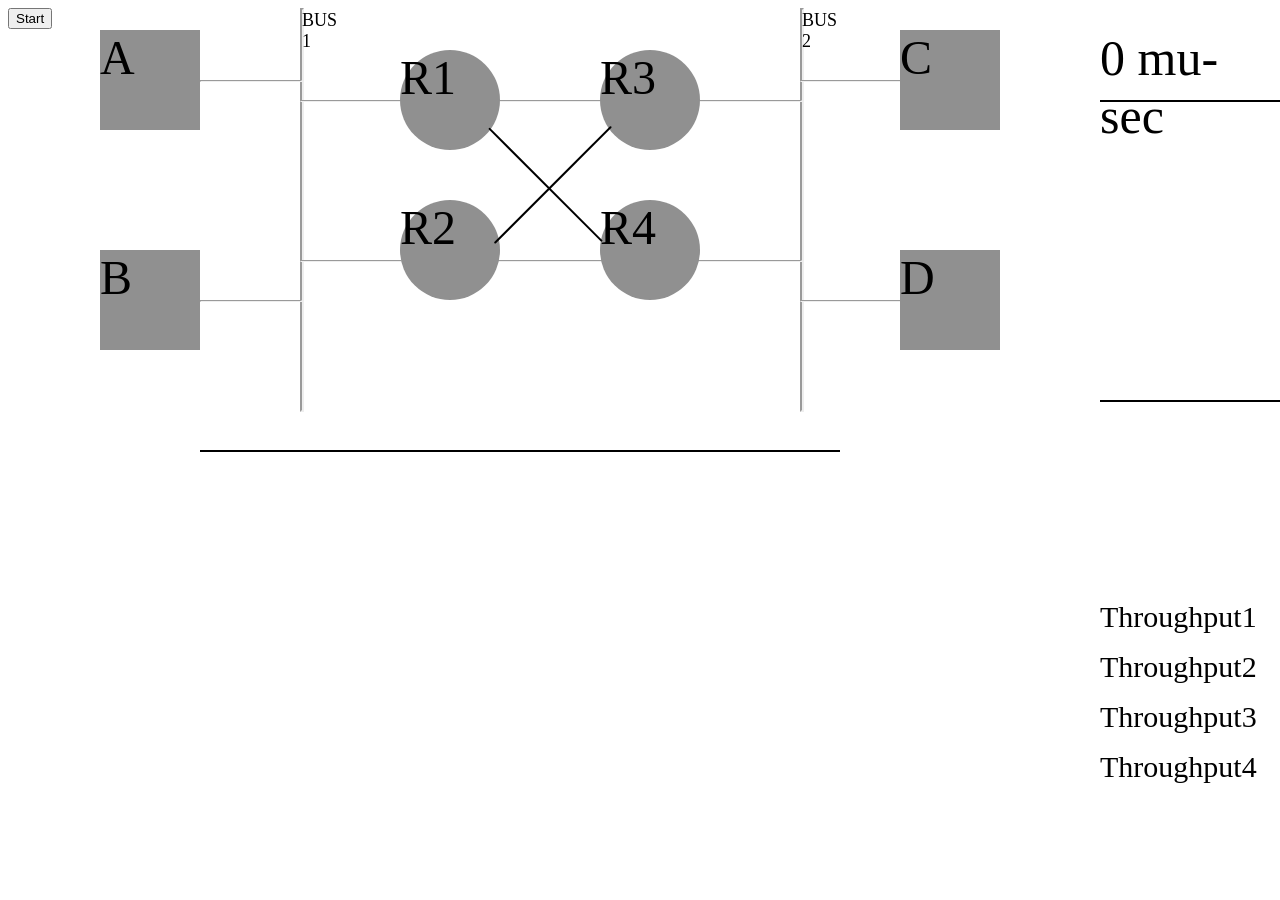
<file: pythonCode/index.html>
﻿<!-- Referenced Javascript, HTML and CSS documentations about shapes and tables -->
<html>
<head>

<script language='javascript'>

function loop()
{
	setInterval(function(){ sendRequest(); }, 100);
	// sendRequest();
}

function loadTable(data) {
    var table = document.getElementById("statusUpdateTable");
    var properties = ['status', 'to', 'id', 'IP', 'MAC', 'collisionCount', 'packetCount', 'receivedPacketCount'];
    var objs = ['A', 'B', 'R1', 'R2', 'R3', 'R4', 'C', 'D'];
    
    table.innerHTML = "";
    var row = table.insertRow(0);
    var cell = row.insertCell(0);
    for (var i = 0; i < objs.length; i++){
    	var cell = row.insertCell(i+1);
    	cell.innerHTML = objs[i];
    }

    for (var i = 0; i < properties.length; i++){
    	var property = properties[i];
	    
    	var row = table.insertRow(i+1);
    	var cell = row.insertCell(0);
    	cell.innerHTML = properties[i];
    	for (var j = 0; j < objs.length; j++){
	        var cell = row.insertCell(j+1);
	        cell.innerHTML = data[objs[j]][property];

		}
	}
}

function loadCostTable(data)
{
	var table = document.getElementById("table2");
	var objs = ['A', 'B', 'C', 'D', 'R1', 'R2', 'R3', 'R4'];

	table.innerHTML = "";
    var row = table.insertRow(0);
    var cell = row.insertCell(0);
    for (var i = 0; i < objs.length; i++){
    	var cell = row.insertCell(i+1);
    	cell.innerHTML = objs[i];
    }

    for (var i = 0; i < objs.length; i++){
    	var obj = objs[i];
	    
    	var row = table.insertRow(i+1);
    	var cell = row.insertCell(0);
    	cell.innerHTML = obj;
    	for (var j = 0; j < objs.length; j++){
	        var cell = row.insertCell(j+1);
	        cell.innerHTML = data['graph'][objs[i]][objs[j]];
        }
	}
}

function loadDijkstraTable(data)
{
	var table = document.getElementById("table3");
	var routers = ['R1', 'R2', 'R3', 'R4'];
	var nodes = ['A', 'B', 'C', 'D'];

	table.innerHTML = "";
    var row = table.insertRow(0);
    var cell = row.insertCell(0);
    for (var i = 0; i < nodes.length; i++){
    	var cell = row.insertCell(i+1);
    	cell.innerHTML = nodes[i];
    }

    for (var i = 0; i < routers.length; i++){
    	var obj = routers[i];
	    
    	var row = table.insertRow(i+1);
    	var cell = row.insertCell(0);
    	cell.innerHTML = obj;
    	for (var j = 0; j < nodes.length; j++){
	        var cell = row.insertCell(j+1);
	        cell.innerHTML = data[obj+"_route_table"][nodes[j]];
        }
	}
}

function setColour(status, to, container)
{
	if (status == "Transmitting")
	{
		container.style.background = '#008000';
		container.innerHTML = to;
	}
	else if (status == 'Collision')
	{
		container.style.background = '#ff0000';
		container.innerHTML = to;
	}
	else if (status == 'Waiting')
	{
		container.style.background = '#ffff00';
		container.innerHTML = to;
	}
	else if (status == 'Ready')
	{
		container.style.background = '#909090';
		container.innerHTML = "";
	}
}

function controller(res)
{
	// alert(res.A.status);
	setColour(res.A.status, res.A.to, document.getElementById("rectangle1"));
	setColour(res.B.status, res.B.to, document.getElementById("rectangle3"));
	setColour(res.C.status, res.C.to, document.getElementById("rectangle2"));
	setColour(res.D.status, res.D.to, document.getElementById("rectangle4"));
	setColour(res.R1.status, res.R1.to, document.getElementById("circle1"));
	setColour(res.R2.status, res.R2.to, document.getElementById("circle3"));
	setColour(res.R3.status, res.R3.to, document.getElementById("circle2"));
	setColour(res.R4.status, res.R4.to, document.getElementById("circle4"));
	loadTable(res);
	document.getElementById("output").innerHTML = res['time'] + " mu-sec";
	loadCostTable(res);
	loadDijkstraTable(res);
	for (var i=1; i<=4; i++)
	{
		document.getElementById("output"+i).innerHTML = String.fromCharCode(65+i-1) + " --->  " + res[String.fromCharCode(65+i-1)+"_throughput"];
	}
}

function sendRequest()
{
	var xmlhttp = new XMLHttpRequest();
    xmlhttp.overrideMimeType("application/json");
    xmlhttp.onreadystatechange = function () {
    	if (xmlhttp.readyState == 4) {
            // alert("1");
            var res = JSON.parse(xmlhttp.responseText);;
            // alert(JSON.stringify(res.A.status));
            // var res = xmlhttp.responseText;
            controller(res);
            // var jsonStr = JSON.stringify(res);
            // alert(jsonStr);
        }
    };
    xmlhttp.open("GET", "http://127.0.0.1:5002/", true);
    xmlhttp.send();
}

</script>
<link rel="stylesheet" type="text/css" href="stylee.css" media="screen" />

</head>
<body>
<div>	
	<div>
		<div id="vertical-line1"><font size="4">BUS 1</font></div>
		<div id="vertical-line2"><font size="4">BUS 2</font></div>
		<div id="horizontal-line1"></div>
		<div id="horizontal-line2"></div>
		<div id="horizontal-line3"></div>
		<div id="horizontal-line4"></div>
		<div id="horizontal-line5"></div>
		<div id="horizontal-line6"></div>
		<div id="horizontal-line7"></div>
		<div id="horizontal-line8"></div>
		<div id="horizontal-line9"></div>
		<div id="horizontal-line10"></div>
		<div id="circle1"><font size="8">R1</font></div>
		<div id="circle2"><font size="8">R3</font></div>
		<div id="circle3"><font size="8">R2</font></div>
		<div id="circle4"><font size="8">R4</font></div>
		<div id="rectangle1"><font size="8">A</font></div>
		<div id="rectangle2"><font size="8">C</font></div>
		<div id="rectangle3"><font size="8">B</font></div>
		<div id="rectangle4"><font size="8">D</font></div>
		<div id="slanted-line"></div>
		<div id="slanted-line1"></div>
	</div>
	<div>
		<button type="button" onClick="loop()">Start</button>
	</div>
	<div id="extra">
		<table id="statusUpdateTable">
		</table>
	</div>
	<div id='output'>0 mu-sec</div>
	<div id="costTable">
		<table id="table2">
		</table>
	</div>
	<div id="dijkstraTable">
		<table id="table3">
		</table>
	</div>
	<div id="buffers">
		<div id='output1'>Throughput1</div>
		<div id='output2'>Throughput2</div>
		<div id='output3'>Throughput3</div>
		<div id='output4'>Throughput4</div>
	</div>
	<div>
</div>


</body>
</html>
</file>
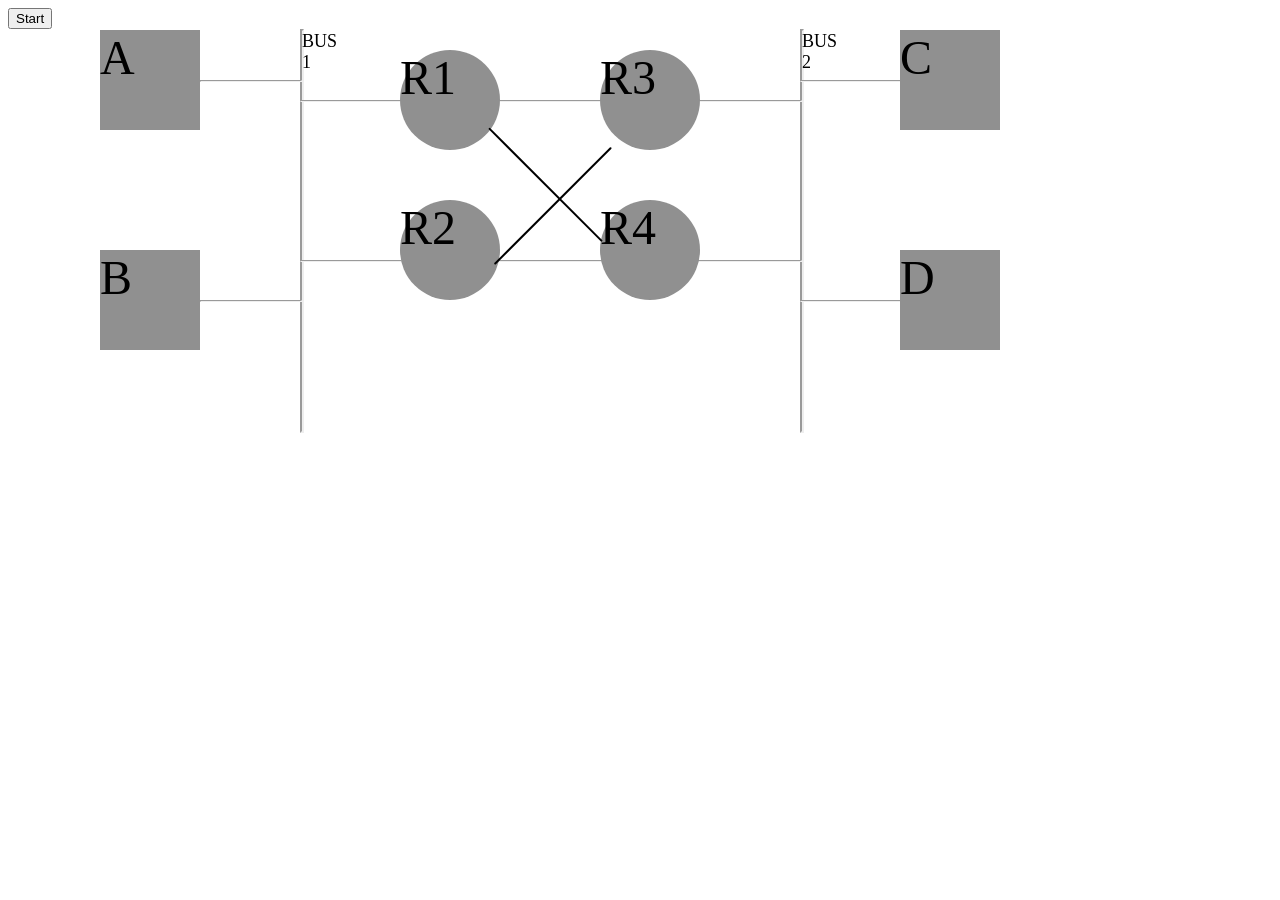
<file: pythonCode/d.html>
﻿<html>
<head>

<script language='javascript'>

function loop()
{
	setInterval(function(){ sendRequest(); }, 3000);
	// sendRequest();
}

function setColour(status, to, container)
{
	if (status == "Transmitting")
	{
		container.style.background = '#008000';
		container.innerHTML = to;
	}
	else if (status == 'Collision')
	{
		container.style.background = '#ff0000';
		container.innerHTML = to;
	}
	else if (status == 'Waiting')
	{
		container.style.background = '#ffff00';
		container.innerHTML = to;
	}
	else if (status == 'Ready')
	{
		container.style.background = '#909090';
		container.innerHTML = "";
	}
}

function controller(res)
{
	// alert(res.A.status);
	setColour(res.A.status, res.A.to, document.getElementById("rectangle1"));
	setColour(res.B.status, res.B.to, document.getElementById("rectangle3"));
	setColour(res.C.status, res.C.to, document.getElementById("rectangle2"));
	setColour(res.D.status, res.D.to, document.getElementById("rectangle4"));
	setColour(res.R1.status, res.R1.to, document.getElementById("circle1"));
	setColour(res.R2.status, res.R2.to, document.getElementById("circle3"));
	setColour(res.R3.status, res.R3.to, document.getElementById("circle2"));
	setColour(res.R4.status, res.R4.to, document.getElementById("circle4"));
}

function sendRequest()
{
	var xmlhttp = new XMLHttpRequest();
    xmlhttp.overrideMimeType("application/json");
    xmlhttp.onreadystatechange = function () {
    	if (xmlhttp.readyState == 4) {
            // alert("1");
            var res = JSON.parse(xmlhttp.responseText);;
            // alert(JSON.stringify(res.A.status));
            // var res = xmlhttp.responseText;
            controller(res);
            // var jsonStr = JSON.stringify(res);
            // alert(jsonStr);
        }
    };
    xmlhttp.open("GET", "http://127.0.0.1:5002/", true);
    xmlhttp.send();
}

</script>
<link rel="stylesheet" type="text/css" href="stylee.css" media="screen" />

</head>
<body>
<button type="button" onClick="loop()">Start</button>
 <div id="vertical-line1"><font size="4">BUS 1</font></div>
<div id="vertical-line2"><font size="4">BUS 2</font></div>
<div id="horizontal-line1"></div>
<div id="horizontal-line2"></div>
<div id="horizontal-line3"></div>
<div id="horizontal-line4"></div>
<div id="horizontal-line5"></div>
<div id="horizontal-line6"></div>
<div id="horizontal-line7"></div>
<div id="horizontal-line8"></div>
<div id="horizontal-line9"></div>
<div id="horizontal-line10"></div>
<div id="circle1"><font size="8">R1</font></div>
<div id="circle2"><font size="8">R3</font></div>
<div id="circle3"><font size="8">R2</font></div>
<div id="circle4"><font size="8">R4</font></div>
<div id="rectangle1"><font size="8">A</font></div>
<div id="rectangle2"><font size="8">C</font></div>
<div id="rectangle3"><font size="8">B</font></div>
<div id="rectangle4"><font size="8">D</font></div>
<div id="slanted-line"></div>
<div id="slanted-line1"></div>
</div>
</body>
</html>
</file>
<file: pythonCode/stylee.css>
#circle1 {
    background: #909090;
    width: 100px;
    height: 100px;
    border-radius: 50%;
    position:absolute;
    TOP:50px; LEFT:400px;
}

#circle2 {
    background: #909090;
    width: 100px;
    height: 100px;
    border-radius: 50%;
position:absolute;
    TOP:50px; LEFT:600px;
}
#circle3 {
    background: #909090;
    width: 100px;
    height: 100px;
    border-radius: 50%;
position:absolute;
    TOP:200px; LEFT:400px;
}
#circle4 {
    background: #909090;
    width: 100px;
    height: 100px;
    border-radius: 50%;
position:absolute;
    TOP:200px; LEFT:600px;
}
#rectangle1 {
    background: #909090;
    width: 100px;
    height: 100px;
position:absolute;
    TOP:30px; LEFT:100px;
}
#rectangle2 {
    background: #909090;
    width: 100px;
    height: 100px;
position:absolute;
    TOP:30px; LEFT:900px;
}
#rectangle3 {
    background: #909090;
    width: 100px;
    height: 100px;
position:absolute;
    TOP:250px; LEFT:100px;
}
#rectangle4 {
    background: #909090;
    width: 100px;
    height: 100px;
position:absolute;
    TOP:250px; LEFT:900px;
}
#vertical-line1{
      width: 0px; 
      height: 400px;
      float: left; 
      border: 2px inset; 
position:absolute;
LEFT:300px;
    }
#vertical-line2{
      width: 0px; 
      height: 400px;
      float: left; 
      border: 2px inset; 
position:absolute;
LEFT:800px;
    }
#horizontal-line1{
      width: 100px;
      height: 0;
      float: left; 
      border: 1px inset; 
position:absolute;
LEFT:200px;
TOP: 80px;
    }
#horizontal-line2{
      width:100px; 
      height: 0;
      float: left; 
      border: 1px inset;
position:absolute;
LEFT:200px;
TOP: 300px;
    }
#horizontal-line3{
      width:100px; 
      height: 0;
      float: left; 
      border: 1px inset; 
position:absolute;
LEFT:300px;
TOP: 100px;
    }
#horizontal-line4{
      width:100px; 
      height: 0;
      float: left; 
      border: 1px inset; 
position:absolute;
LEFT:300px;
TOP: 260px;
    }
#horizontal-line5{
      width: 200px;
      height: 0;
      float: left; 
      border: 1px inset; 
position:absolute;
LEFT: 410px;
TOP: 100px;
    }
#horizontal-line6{
      width:200px; 
      height: 0;
      float: left; 
      border: 1px inset; 
position:absolute;
LEFT:410px;
TOP: 260px;
    }
#horizontal-line7{
      width:150px; 
      height: 0;
      float: left; 
      border: 1px inset; 
position:absolute;
LEFT:650px;
TOP: 100px;
    }
#horizontal-line8{
      width:150px; 
      height: 0;
      float: left; 
      border: 1px inset; 
position:absolute;
LEFT:650px;
TOP: 260px;
    }
#horizontal-line9{
      width:100px; 
      height: 0;
      float: left; 
      border: 1px inset; 
position:absolute;
LEFT:800px;
TOP: 80px;
    }
#horizontal-line10{
      width:100px; 
      height: 0;
      float: left; 
      border: 1px inset; 
position:absolute;
LEFT:800px;
TOP:300px;
    }

#slanted-line {
  width: 165px;
  background: black;
  height: 2px;

  
  border-radius: 1px;

  transform: rotate(-45deg);
  -os-transform: rotate(-45deg);
  -ms-transform: rotate(-45deg);
  -moz-transform: rotate(-45deg);
  -webkit-transform: rotate(-45deg);

transform-origin: 200% 200%;
  -o-transform-origin: 200% 200%;
  -ms-transform-origin: 200% 200%;
  -moz-transform-origin: 200% 200%;
  -webkit-transform-origin: 200% 200%;

position:absolute;
LEFT:400px;



  
   
}
#slanted-line1 {
  width: 160px;
  background: black;
  height: 2px;

  
  border-radius: 1px;

  transform: rotate(45deg);
  -os-transform: rotate(45deg);
  -ms-transform: rotate(45deg);
  -moz-transform: rotate(45deg);
  -webkit-transform: rotate(45deg);

transform-origin: 20% 20%;
  -o-transform-origin: 20% 20%;
  -ms-transform-origin: 20% 20%;
  -moz-transform-origin:20% 20%;
  -webkit-transform-origin: 20% 20%;

position:absolute;
LEFT:480px;
TOP:150px;

}

table {
    border: 1px solid black;
    width: 50%;
    position:absolute;
    TOP:450px;
    LEFT:200px;
}

th, td {
    border: 1px solid black;
}

#output{
  font-size: 50px;
  position:absolute;
  LEFT:1100px;
}

#output1{
  font-size: 30px;
  position:absolute;
  LEFT:1100px;
  TOP:600;
}

#output2{
  font-size: 30px;
  position:absolute;
  LEFT:1100px;
  TOP:650;
}

#output3{
  font-size: 30px;
  position:absolute;
  LEFT:1100px;
  TOP:700;
}

#output4{
  font-size: 30px;
  position:absolute;
  LEFT:1100px;
  TOP:750;
}

#table2 {
    border: 1px solid black;
    width: 300px;
    position:absolute;
    TOP:100px;
    LEFT:1100px;
}

#table3 {
    border: 1px solid black;
    width: 300px;
    position:absolute;
    TOP:400px;
    LEFT:1100px;
}

/*#customers {
    font-family: "Trebuchet MS", Arial, Helvetica, sans-serif;
    border-collapse: collapse;
    width: 100%;
    position:absolute;
    TOP:450px;
}

#customers td, #customers th {
    border: 1px solid #ddd;
    padding: 8px;
}

#customers tr:nth-child(even){background-color: #f2f2f2;}

#customers tr:hover {background-color: #ddd;}

#customers th {
    padding-top: 12px;
    padding-bottom: 12px;
    text-align: left;
    background-color: #4CAF50;
    color: white;
}*/
</file>
